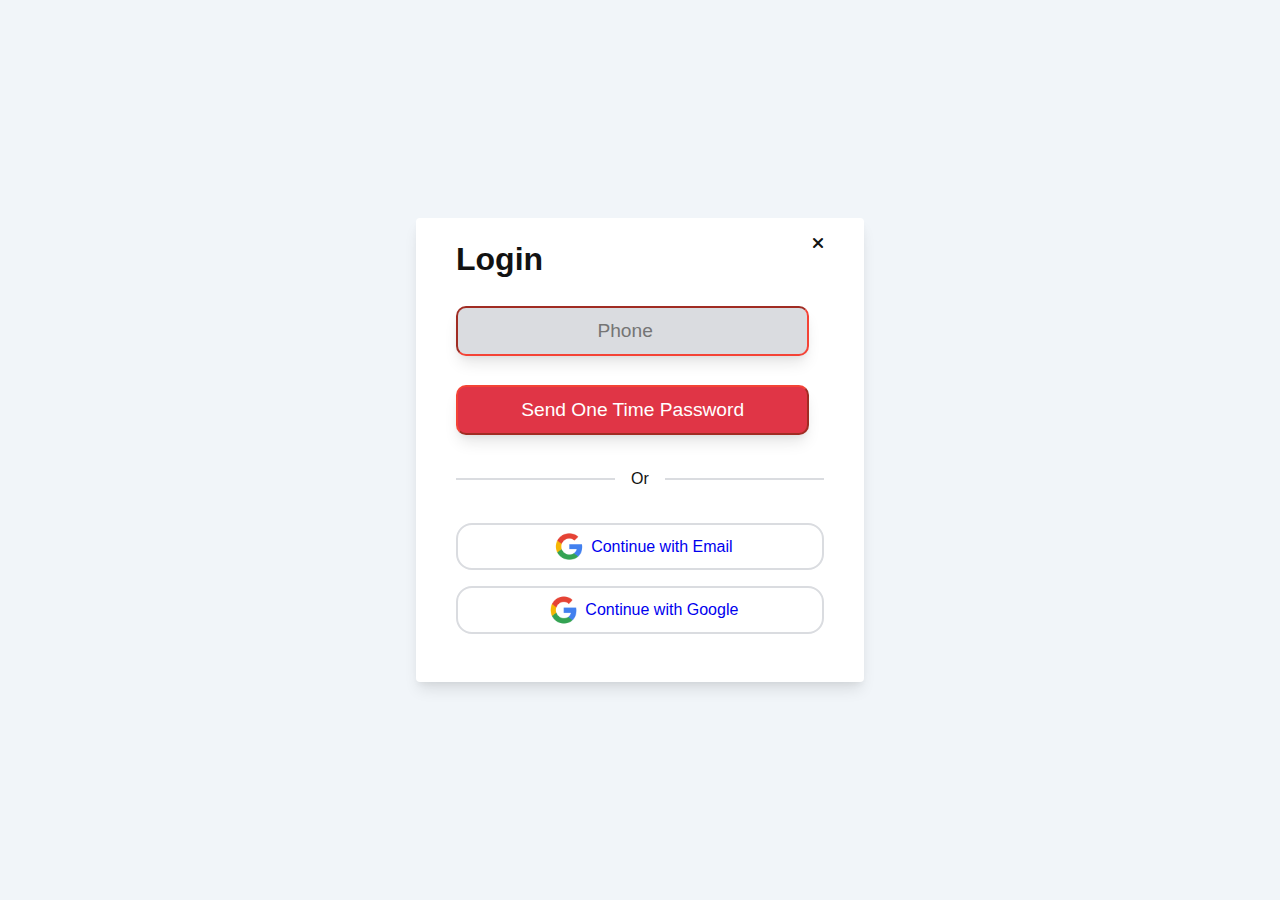
<file: login/index.html>
<!DOCTYPE html>
<html lang="en">
<head>
    <meta charset="UTF-8">
    <meta http-equiv="X-UA-Compatible" content="IE=edge">
    <meta name="viewport" content="width=device-width, initial-scale=1.0">
    <title>Login </title>
    <link rel="stylesheet" href="style.css">
    <link rel="stylesheet" href="https://cdnjs.cloudflare.com/ajax/libs/font-awesome/6.2.1/css/all.min.css">
</head>
<body>
    <main class="main">
        <div class="container">
            <section class="wrapper">
               
                <div class="heading flex">
                    <h1 class="text text-large">Login</h1>
                    <i class="fa-sharp fa-solid fa-xmark"></i>
                </div>
                <div class="send flex">
                    <div class="send1">
                        <input type="number" name="phone" id="phone" class="text1 input-control" placeholder="Phone">
                    </div>
                    <button class="btn">Send One Time Password</button>
                </div>
                <div class="striped">
                    <span class="striped-line"></span>
                    <span class="striped-text">Or</span>
                    <span class="striped-line"></span>
                </div>
                <div class="method">
                    <div class="method-control">
                        <a href="#" class="method-action">
                            <!-- <i class="ion ion-logo-google"></i> -->
                            <img src="./icon.png" alt="">
                            <!-- <i class="fa-solid fa-envelope" style="color: red; "></i> -->
                            <span>Continue with Email</span>
                        </a>
                    </div>
                    <div class="method-control">
                        <a href="#" class="method-action">
                            <img src="./icon.png" alt="">
                            <span>Continue with Google</span>
                        </a>
                    </div>
                </div>
            </section>
        </div>
    </main>
</body>
</html>
</file>
<file: login/style.css>
:root {
  --color-white: #ffffff;
  --color-light: #f1f5f9;
  --color-black: #121212;
  --color-night: #001632;
  --color-red: #f44336;
  /* --color-blue: #1a73e8; */
  --color-gray: #80868b;
  --color-grayish: #dadce0;
  --shadow-large: 0 10px 15px -3px rgba(0, 0, 0, 0.1),
    0 4px 6px -2px rgba(0, 0, 0, 0.05);
}

html {
  font-size: 100%;
  font-size-adjust: 100%;
  box-sizing: border-box;
  scroll-behavior: smooth;
}

* {
  padding: 0;
  margin: 0;
  box-sizing: inherit;
}

body {
  font-family: "Segoe UI", Tahoma, Geneva, Verdana, sans-serif;
  font-size: 1rem;
  font-weight: normal;
  line-height: 1.5;
  color: var(--color-black);
  background: var(--color-light);
}

.heading {
  display: flex;
  justify-content: space-between;
  margin-top: -15px;
}
img {
  width: 12%;
}


.send {
  display: flex;
  justify-content: space-between;
  margin-top: 5px;
  flex-direction: column;
  gap: 10px;
  /* border: 2px solid red; */
  box-sizing: border-box;
}
.btn,
.text1 {

  background: rgb(224, 53, 70);
  border-color: var(--color-red);
  color: var(--color-white);
  outline: none;
  /* box-shadow: rgb(0 0 0 / 16%) 0px 0.4rem 0.6rem; */
  box-shadow: var(--shadow-large);
  width: 96%;
  /* height: 94%; */
  padding: 12px;
  display: flex;
  /* border: 1px solid red; */
  align-items: center;
  text-align: center;
  justify-content: center;
  font-size: 1.2rem;
  border-radius: 10px;
  gap: 2rem;
  flex-direction: column;
  /* padding: 4%; */
  margin-top: 5%;

}
.input-control {
  background-color:var(--color-grayish);
  
}

.container {
  display: flex;
  justify-content: center;
  align-items: center;
  max-width: 80rem;
  min-height: 100vh;
  width: 100%;
  padding: 0 2rem;
  margin: 0 auto;
}
.main .wrapper {
  max-width: 28rem;
  box-sizing: border-box;
  width: 100%;
  margin: 2rem auto;
  padding: 2rem 2.5rem;
  /* border:1px solid red; */
  outline: none;
  border-radius: 0.25rem;
  color: var(--color-black);
  background: var(--color-white);
  box-shadow: var(--shadow-large);
}
.main .wrapper {
  width: 100%;
  height: auto;
  margin-top: 2rem;
}
.main .wrapper .form .input-control {
  display: flex;
  align-items: center;
  justify-content: space-between;
  margin-bottom: 1.25rem;
}

.main .wrapper .striped {
  display: flex;
  flex-direction: row;
  justify-content: center;
  align-items: center;
  margin: 2rem 0;
}
.main .wrapper .striped-line {
  flex: auto;
  flex-basis: auto;
  border: none;
  outline: none;
  height: 2px;
  background: var(--color-grayish);
}
.main .wrapper .striped-text {
  font-family: inherit;
  font-size: 1rem;
  font-weight: 500;
  line-height: inherit;
  color: var(--color-black);
  margin: 0 1rem;
}
.main .wrapper .method-control {
  margin-bottom: 1rem;
  
}
.main .wrapper .method-action {
  line-height: inherit;
  display: flex;
  justify-content: center;
  align-items: center;
  width: 100%;
  border: 2px solid var(--color-grayish);
  border-radius: 1rem;
  text-decoration: none;
  /* border: 2px solid green; */
}
.main .wrapper .method-action:hover {
  background: var(--color-light);
}
</file>
